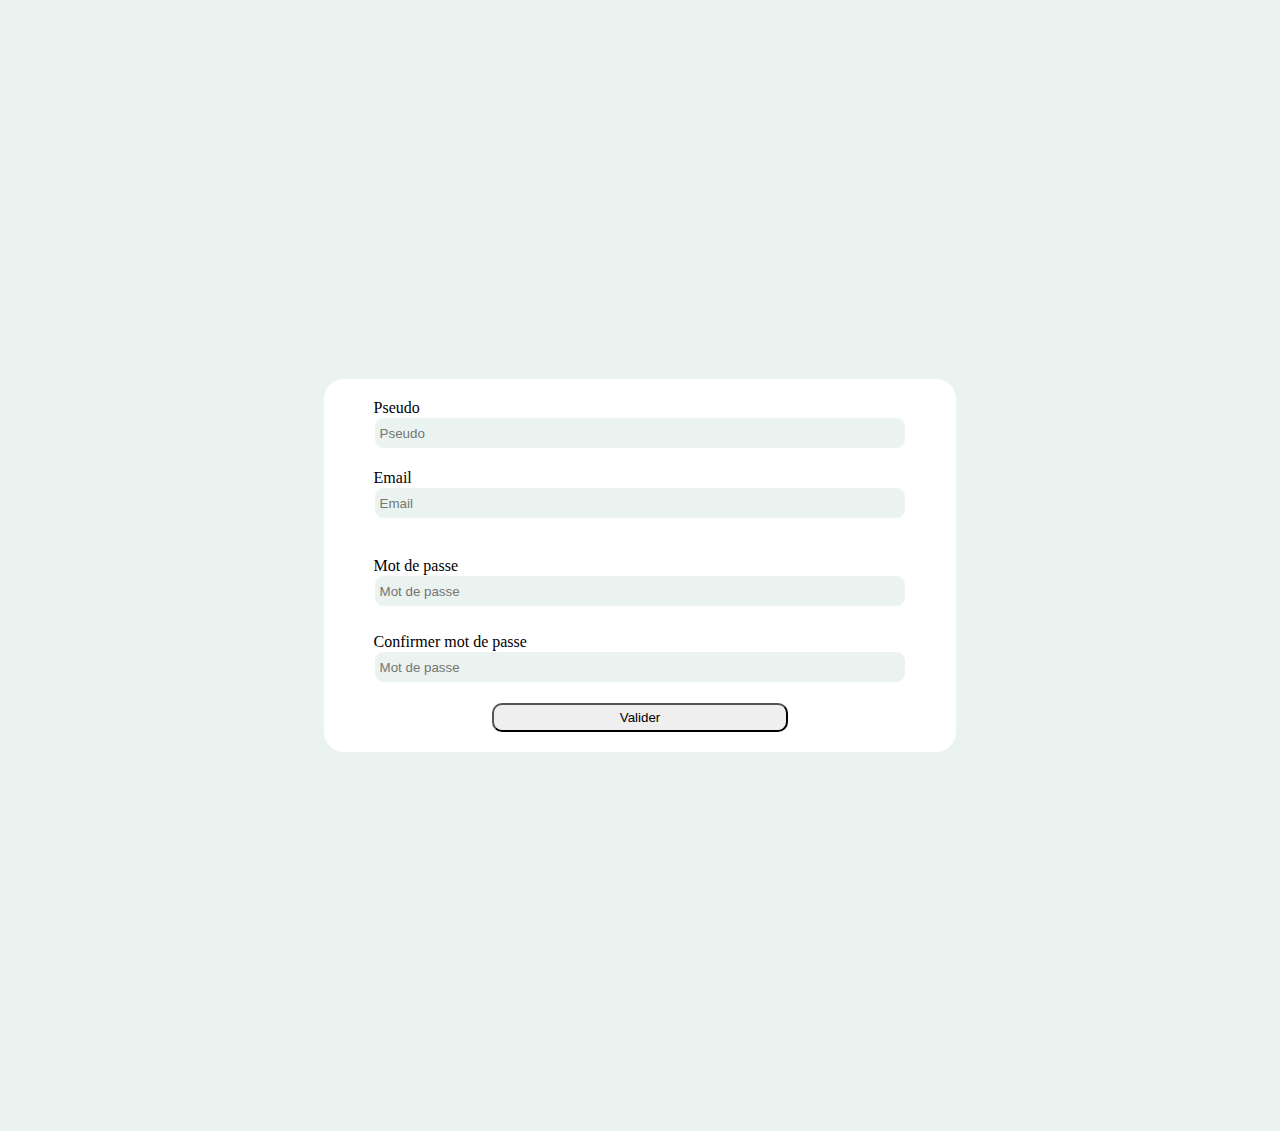
<file: formulaire/index.html>
<!DOCTYPE html>
<html lang="en">
<head>
    <meta charset="UTF-8">
    <meta http-equiv="X-UA-Compatible" content="IE=edge">
    <meta name="viewport" content="width=device-width, initial-scale=1.0">
    <link rel="stylesheet" href="style.css">
    <title>Formulaire</title>
</head>
<body>
    <form action="">
        <div class="pseudo-container container">
            <label for="pseudo">Pseudo</label>
            <input type="text" autocomplete="off" id="pseudo" placeholder="Pseudo">
            <span></span>
        </div>
        <div class="email-container container">
            <label for="email">Email</label>
            <input type="email" id="email" autocomplete="off" placeholder="Email">
            <span>Email incorrect</span>
        </div>
        <div class="password-container container">
            <label for="password">Mot de passe</label>
            <input type="password" id="password" autocomplete="off" placeholder="Mot de passe">
            <p id="progress-bar"></p>
            <span></span>
        </div>
        <div class="confirm-container container">
            <label for="confirm">Confirmer mot de passe</label>
            <input type="password" id="confirm" autocomplete="off" placeholder="Mot de passe">
            <span></span>
        </div>
        <input type="submit" id="valid" value="Valider">
    </form>




    <script src="index.js"></script>
</body>
</html>
</file>
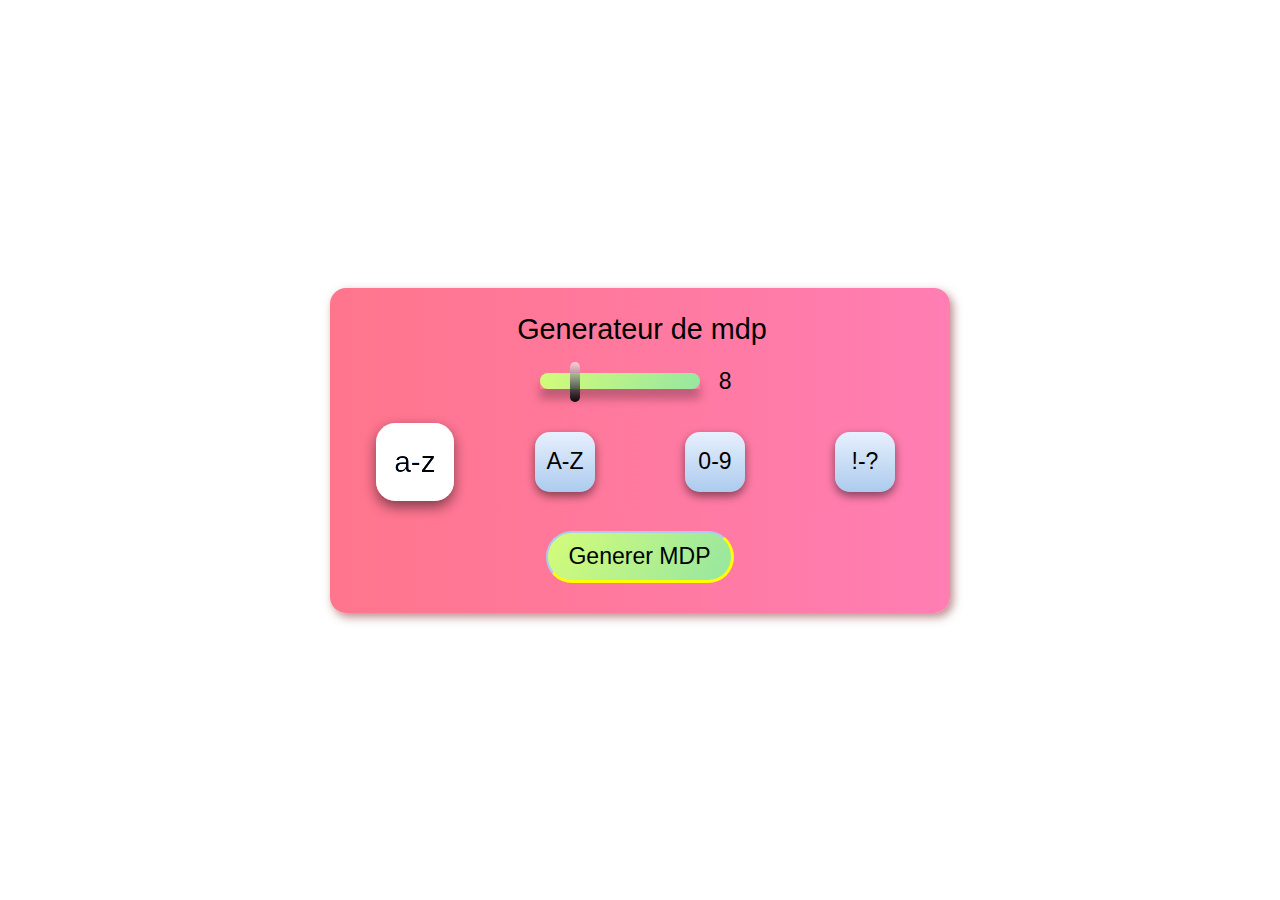
<file: generateurMdp/index.html>
<!DOCTYPE html>
<html lang="en">
<head>
    <meta charset="UTF-8">
    <meta http-equiv="X-UA-Compatible" content="IE=edge">
    <meta name="viewport" content="width=device-width, initial-scale=1.0">
    <link rel="stylesheet" href="style.css">
    <title>Mode de passe maker</title>
</head>
<body>
<div class="app">
    <input type="text" id="password-output" value="Generateur de mdp" readonly>
    <div class="range-container">
        <input type="range" id="password-length" min="4" max="24" value="8" oninput="document.getElementById('display-password-length').value=this.value" >
        <input type="text" id="display-password-length" value="8" readonly>
    </div>
    <div class="checkbox-container">
        <input type="checkbox" id="lowercase" checked>
        <label for="lowercase">a-z</label>
        <input type="checkbox" id="uppercase">
        <label for="uppercase">A-Z</label>
        <input type="checkbox" id="number">
        <label for="number">0-9</label>
        <input type="checkbox" id="symbols">
        <label for="symbols">!-?</label>
    </div>

    <button id="generateButton">Generer MDP</button>

</div>



    <script src="index.js"></script>
</body>
</html>
</file>
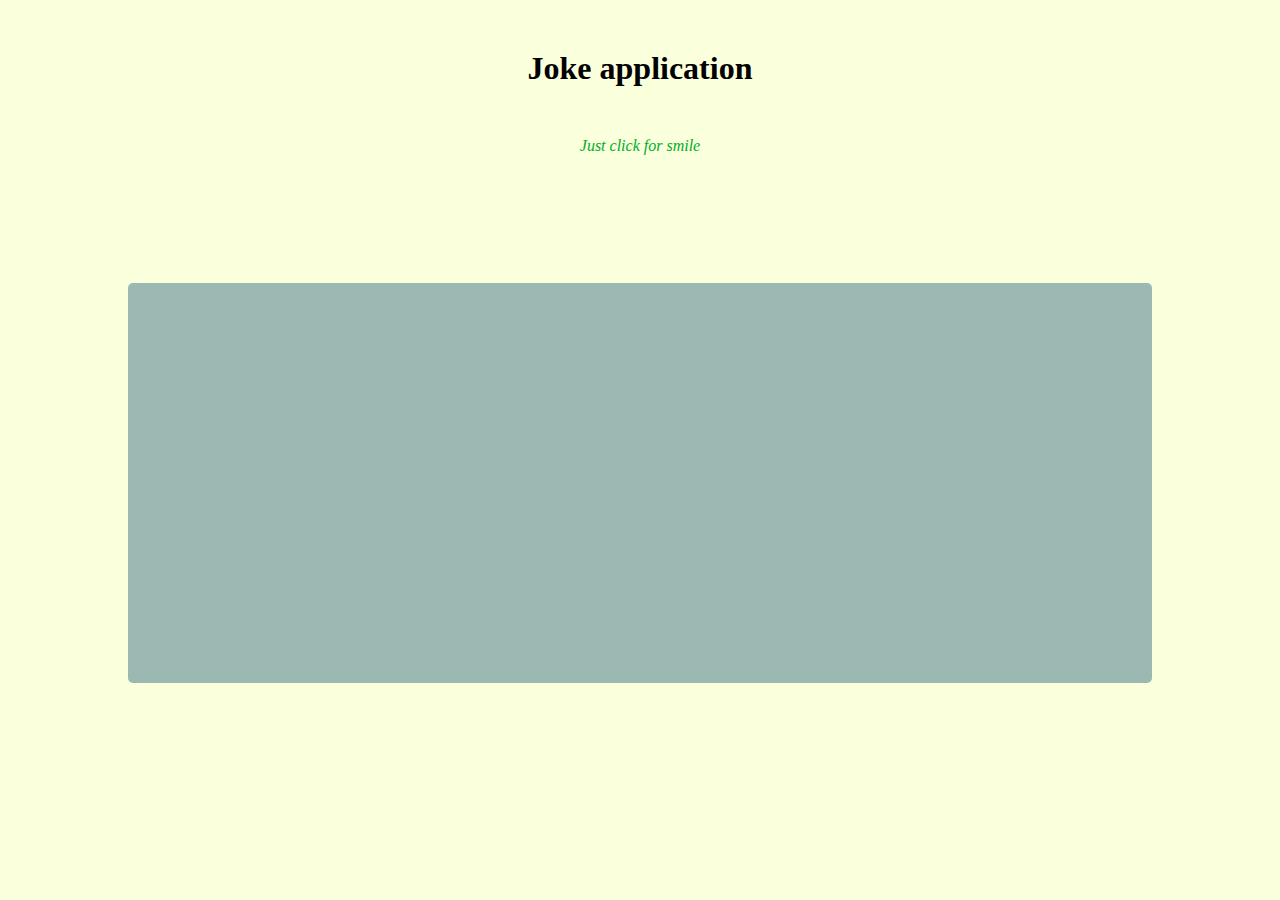
<file: joke/index.html>
<!DOCTYPE html>
<html lang="en">
<head>
    <meta charset="UTF-8">
    <meta http-equiv="X-UA-Compatible" content="IE=edge">
    <meta name="viewport" content="width=device-width, initial-scale=1.0">
    <link rel="stylesheet" href="style.css">
    <title>Joke app</title>
</head>
<body>
    <h1>Joke application</h1>
    <span>Just click for smile</span>
    <div class="app">
        <h3 id="header"></h3>
        <p id="content"></p>
    </div>
    <script src="index.js"></script>
</body>
</html>
</file>
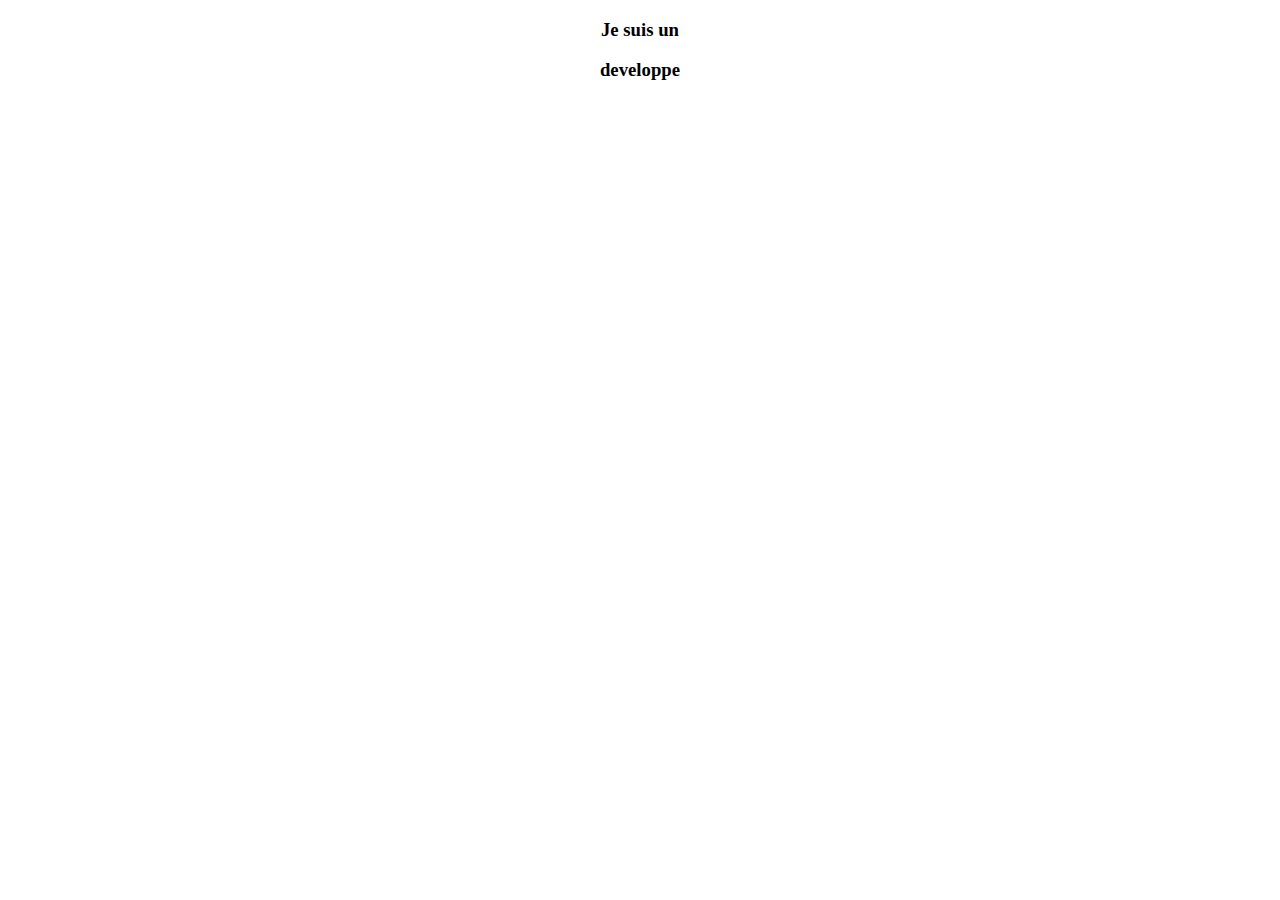
<file: textAnim/index.html>
<!DOCTYPE html>
<html lang="en">
<head>
    <meta charset="UTF-8">
    <meta http-equiv="X-UA-Compatible" content="IE=edge">
    <meta name="viewport" content="width=device-width, initial-scale=1.0">
    <link rel="stylesheet" href="style.css">
    <title>Text anim</title>
</head>
<body>
    <h3>Je suis un </h3>
    <h3 id="target"></h3>


    
    <script src="index.js"></script>
</body>
</html>
</file>
<file: formulaire/style.css>
* {
    box-sizing: border-box;
}
body {
    background: rgb(234, 243, 239);
}
span{
    visibility: hidden;
}
form {
    background: #fff;
    display: flex;
    flex-wrap: wrap;
    width: 50%;
    align-items: center;
    margin: 30% auto;
    justify-content: space-around;
    padding: 20px;
    border-radius: 20px;
}
.container {
    width: 90%;
    min-height: 50px;
    display: flex;
    flex-direction: column;
    margin-bottom: 20px;
}
.container>input{
    background: rgb(234, 243, 239);
    border-radius: 10px;
    border: 1px solid #fff;
    min-height: 2rem;
    padding: 5px;
}
#valid{
    width: 50%;
    border-radius: 10px;
    padding: 5px;
}

.error input{
    color: red;
    border: 1px solid rgb(122, 56, 56);
}
.error span{
    display: block;
    color: red;
    /* border: 1px solid rgb(122, 56, 56); */
    visibility: visible;
    opacity: 1;
    font-size: 0.8rem;
}
p {
    background: red;
    width: 100%;
    height: 6px;
    margin: -2px 0 2px;
    border-radius: 50px;
    visibility: hidden;
    transition: 0.3s;
}
.progressRed {
    background: red;
    width: 33%;
    visibility: visible;
}
.progressBlue {
    background: rgb(15, 131, 226);
    width: 67%;
    visibility: visible;
}
.progressGreen {
    width: 100%;
    background: #5ef9a4;
    visibility: visible;
  }
</file>
<file: generateurMdp/style.css>
* {
    text-align: center;
    font-family: "Segoe UI", Tahoma, Geneva, Verdana, sans-serif;
    font-size: 1.2rem;
    outline: none;
  }
  body {
    display: flex;
    justify-content: center;
    align-items: center;
    min-height: 100vh;
    margin: 0;
  }
  .app {
    background-image: linear-gradient(to right, #ff758c 0%, #ff7eb3 100%);
    margin: 0 10px;
    padding: 24px 10px 10px;
    border-radius: 16px;
    width: 90%;
    max-width: 600px;
    box-shadow: 3px 4px 10px 0px #a76666c2;
  }
  #password-output {
    background: transparent;
    border: none;
    font-size: 1.5rem;
    width: 100%;
  }
  .range-container {
    margin: 20px 0;
  }
  input[type="range"] {
    -webkit-appearance: none;
    appearance: none;
    width: 160px;
    background-image: linear-gradient(120deg, #d4fc79 0%, #96e6a1 100%);
    border-radius: 50px;
  }
  input[type="range"]::-webkit-slider-runnable-track {
    -webkit-appearance: none;
    appearance: none;
    height: 16px;
    box-shadow: 0 10px 10px rgba(0, 0, 0, 0.25);
  }
  input[type="range"]::-webkit-slider-thumb {
    -webkit-appearance: none;
    appearance: none;
    width: 10px;
    height: 40px;
    background: linear-gradient(
      to bottom,
      rgba(255, 255, 255, 0.65) 0%,
      rgba(0, 0, 0, 0.95) 100%
    );
    background-blend-mode: multiply, multiply;
    cursor: pointer;
    border-radius: 18px;
    transform: translateY(-11px);
    transition: 0.15s ease;
    cursor: grab;
  }
  input[type="range"]::-webkit-slider-thumb:active {
    cursor: grabbing;
    transform: scale(1.2) translateY(-9px);
  }
  #display-password-length {
    width: 30px;
    background: transparent;
    border: none;
  }
  .checkbox-container {
    margin: 36px 0 25px;
    display: flex;
    justify-content: space-around;
    align-items: center;
  }
  input[type="checkbox"] {
    display: none;
  }
  input[type="checkbox"]:checked + label {
    transform: scale(1.3);
    filter: brightness(150%);
  }
  label {
    user-select: none;
    background-image: linear-gradient(to top, #accbee 0%, #e7f0fd 100%);
    height: 60px;
    width: 60px;
    display: grid;
    justify-items: center;
    align-items: center;
    border-radius: 15px;
    box-shadow: 0 4px 10px rgba(0, 0, 0, 0.486);
    transition: 0.2s ease;
    cursor: pointer;
  }
  button {
    margin: 14px 0 20px;
    background-image: linear-gradient(120deg, #d4fc79 0%, #96e6a1 100%);
    padding: 10px 20px;
    border-radius: 150px;
    border: 2px solid #accbee;
    border-bottom: 3px solid yellow;
    border-right: 3px solid yellow;
    transition: 0.2s;
    cursor: pointer;
  }
  button:hover {
    border: 2px solid yellow;
    border-bottom: 3px solid #accbee;
    border-right: 3px solid #accbee;
    box-shadow: 0 5px 10px rgba(0, 0, 0, 0.32);
    transform: translateX(3px);
  }
  button:active {
    transform: scale(1.05);
  }
</file>
<file: joke/style.css>
* {
    box-sizing: border-box;
    margin: 0;
}

body {
    display: flex;
    flex-wrap: wrap;
    justify-content: center;
    background: rgb(250, 255, 220);
}
h1 {
    width: 100%;
    text-align: center;
    margin: 50px;
}
span {
    width: 100%;
    display: inline-block;
    text-align: center;
    font-style: oblique;
    color:rgb(0, 173, 43)
}
.app {
    display: flex;
    flex-direction: column;
    width: 80%;
    min-height: 400px;
    justify-content: center;
    padding: 20px;
    align-items: center;
    background: rgb(155, 184, 178);
    border-radius: 5px;
    margin-top: 10%;
    z-index: 2;
}
#header{
    font-size: 40px;
    color: #fff;
    text-align: center;
}

p {
    color: rgb(126, 35, 245);
    text-align: center;
    font-size: 20px;
    font-style: italic;
    margin-top: 10px;
}
</file>
<file: textAnim/style.css>
h3 {
    text-align: center;
}
</file>
